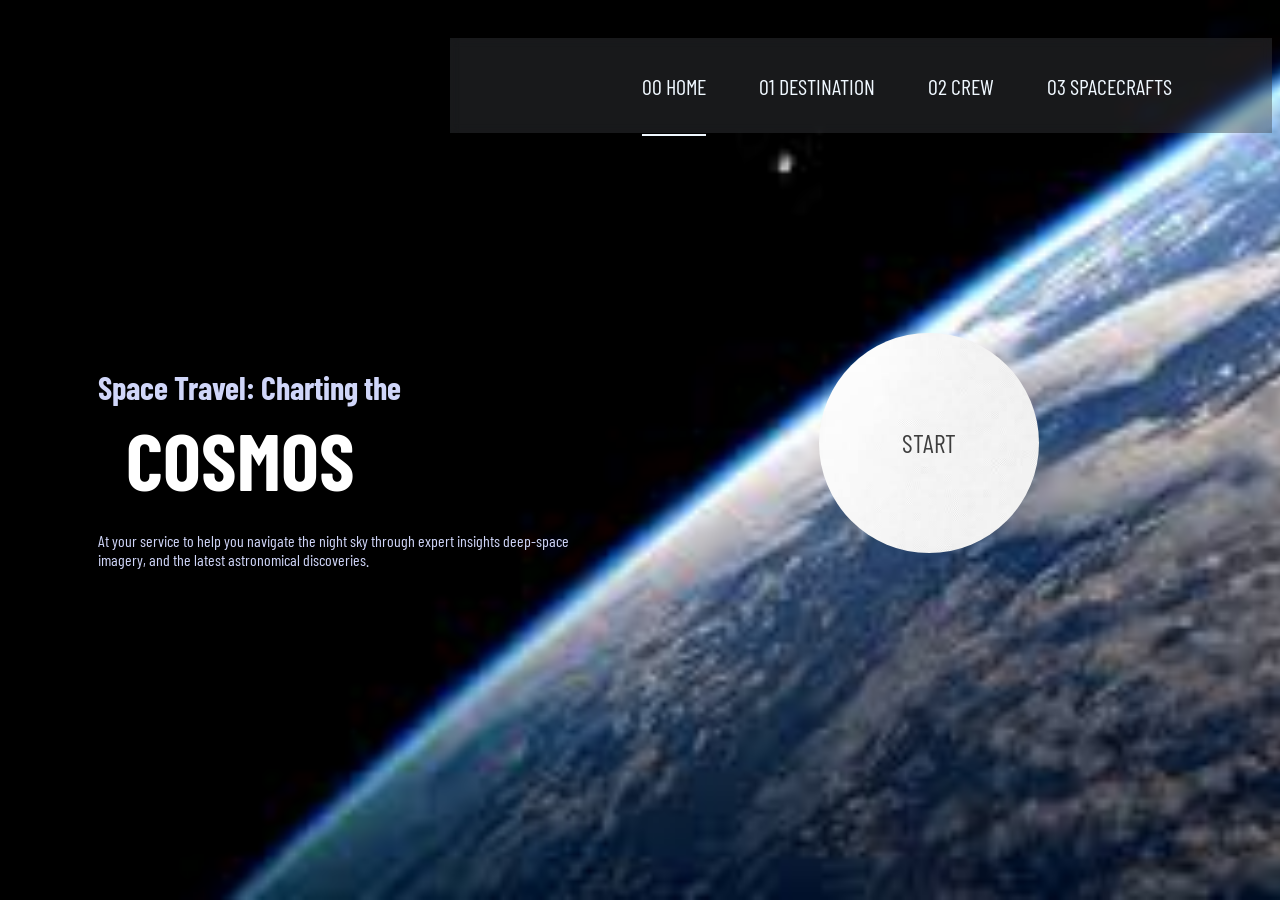
<file: index.html>
<!DOCTYPE html>
<html lang="en">

<head>
    <link rel="preconnect" href="https://fonts.googleapis.com">
    <link rel="preconnect" href="https://fonts.gstatic.com" crossorigin>
    <link
        href="https://fonts.googleapis.com/css2?family=Barlow+Condensed:ital,wght@0,100;0,200;0,300;0,400;0,500;0,600;0,700;0,800;0,900;1,100;1,200;1,300;1,400;1,500;1,600;1,700;1,800;1,900&display=swap"
        rel="stylesheet">
    <link rel="stylesheet" href="zstyle.css">
    <meta charset="UTF-8">
    <meta name="viewport" content="width=device-width, initial-scale=1.0">
    <title>Space Exploration</title>
</head>

<body id="home">
    <nav>
        <div id="links">
            <a href="index.html" class="active">00 HOME</a>
            <a href="destination.html">01 DESTINATION</a>
            <a href="crew.html">02 CREW</a>
            <a href="vehicle.html">03 SPACECRAFTS</a><br>
            <p id="forbg">&nbsp;&nbsp;&nbsp;&nbsp;&nbsp;&nbsp;</p>
        </div>
    </nav>
    <div id="heading">
        <div id="TitleDesc">
            <h2 id="title">Space Travel: Charting the</h2>
            <h1 id="COSMOS">COSMOS</h1>
            <p id="desc">At your service to help you navigate the night sky through expert insights
                deep-space<br> imagery, and the latest astronomical discoveries.</p>
        </div>
        <button type="button" id="Explore">START</button>
    </div>

    <script src="index.js"></script>
</body>

</html>
</file>
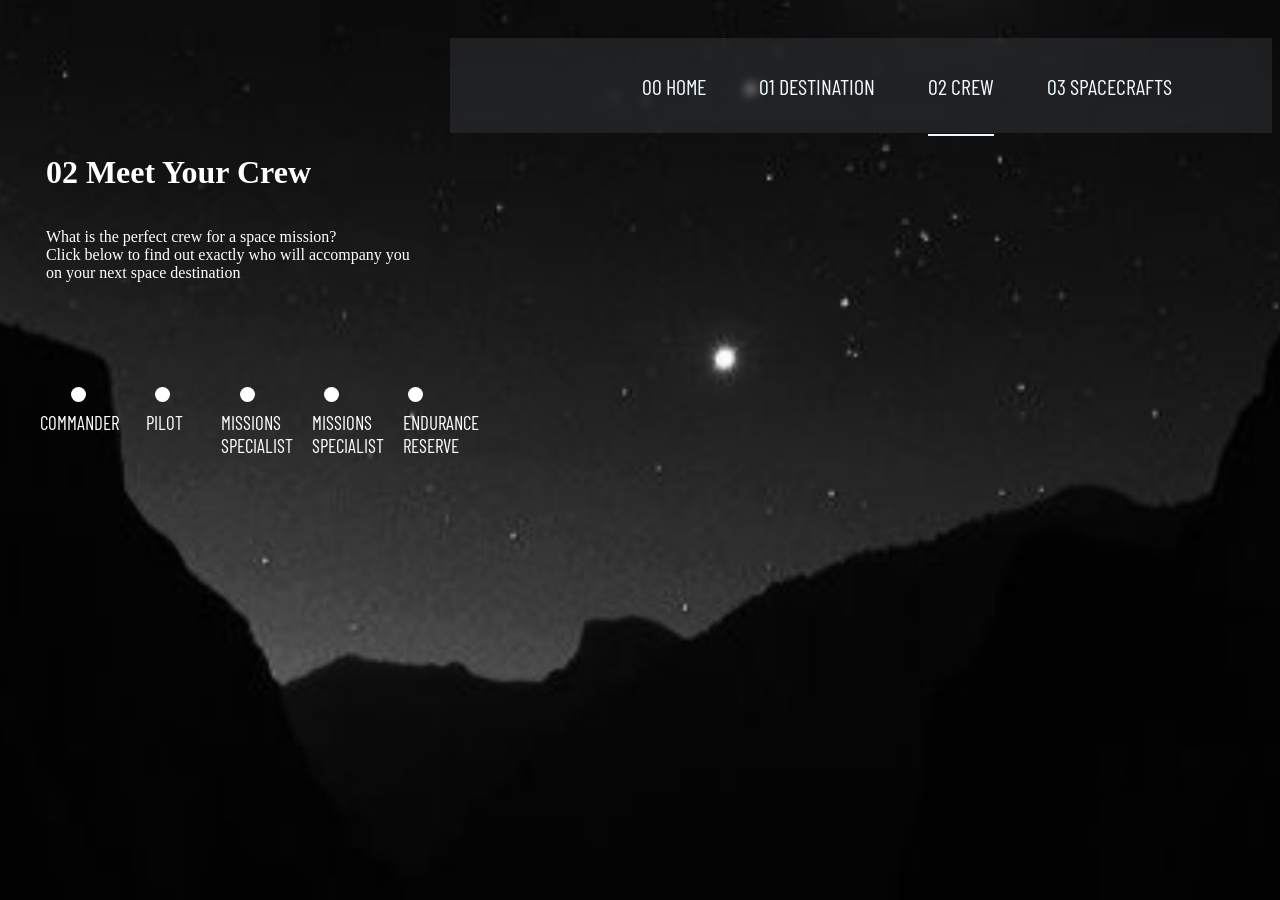
<file: crew.html>
<!DOCTYPE html>
<html lang="en">

<head>
    <link rel="preconnect" href="https://fonts.googleapis.com">
    <link rel="preconnect" href="https://fonts.gstatic.com" crossorigin>
    <link
        href="https://fonts.googleapis.com/css2?family=Barlow+Condensed:ital,wght@0,100;0,200;0,300;0,400;0,500;0,600;0,700;0,800;0,900;1,100;1,200;1,300;1,400;1,500;1,600;1,700;1,800;1,900&display=swap"
        rel="stylesheet">
    <link rel="stylesheet" href="zstyle.css">
    <meta charset="UTF-8">
    <meta name="viewport" content="width=device-width, initial-scale=1.0">
    <title>CREW</title>
</head>

<body id="crewpage">
    <nav>
        <div id="links">
            <a href="index.html">00 HOME</a>
            <a href="destination.html">01 DESTINATION</a>
            <a href="crew.html" class="active">02 CREW</a>
            <a href="vehicle.html">03 SPACECRAFTS</a>
        </div>
    </nav>
    <div id="Members">
        <div id="meeter">
            <h1>02 Meet Your Crew </h1>
            <p>What is the perfect crew for a space mission?<br>Click below to find out exactly who will accompany
                you<br>on your next
                space destination</p>
        </div>
        <div id="CommanderInfo" hidden>
            <div class="Information">
                <h1 class="crewhead">Commander</h1>
                <h3>Reid Wiseman</h3>
                <p>A US Navy veteran with 27 years of experience and a former Flight Engineer on the ISS.<br> He
                    brings
                    the
                    high-level executive decision-making needed for deep-space autonomous operations.</p>
            </div>
            <img src="images/Reid Wiseman.png" alt="image of Reid Wiseman">
        </div>
        <div id="PilotInfo" hidden>
            <div class="Information">
                <h1 class="crewhead">Pilot</h1>
                <h3>Victor Glover</h3>
                <p>The first person of colour assigned to a lunar mission. He previously piloted SpaceX<br>Crew-1
                    and
                    holds
                    three master's degrees, specializing in flight systems and engineering.</p>
            </div>
            <img src="images/Victor Glover.png" alt="image of Victor Glover">
        </div>
        <div id="MissionSpecialist1Info" hidden>
            <div class="Information">
                <h1 class="crewhead">Mission Specialist</h1>
                <h3>Christina Koch</h3>
                <p>The first woman assigned to a lunar mission. She holds the record for the longest single<br>
                    spaceflight
                    by a woman (328 days) and has conducted six spacewalks, providing unmatched<br> long-duration
                    endurance
                    expertise.</p>
            </div>
            <img src="images/Christina Koch.png" alt="image of Christina Koch">
        </div>
        <div id="MissionSpecialist2Info" hidden>
            <div class="Information">
                <h1 class="crewhead">Mission Specialist</h1>
                <h3>Jeremy Hansen</h3>
                <p>A Canadian Space Agency (CSA) astronaut and former fighter pilot. He was the first<br>Canadian to
                    lead an
                    entire NASA astronaut training class, making him an expert in team<br> cohesion and
                    international diplomacy.</p>
            </div>
            <img src="images/Jeremy Hansen.png" alt="image of Jeremy Hansen">
        </div>
        <div id="EnduranceReserveInfo" hidden>
            <div class="Information">
                <h1 class="crewhead">Endurance Reserve</h1>
                <h3>Peggy Whitson</h3>
                <p>Now a commercial astronaut with Axiom Space, she holds the US record for most<br> cumulative days
                    in
                    space (over 675 days). She is the gold standard for maintaining a spacecraft over<br> years of
                    use.
                </p>
            </div>
            <img src="images/Peggy Whitson.png" alt="image of Peggy Whitson">
        </div>
        <button type="button" class="arrow right" hidden></button>
    </div>
    <div id="Crew">
        <div id="inputs">
            <input type="radio" name="crewms" id="Commander" class="CrewMembers">
            <input type="radio" name="crewms" id="Pilot" class="CrewMembers">
            <input type="radio" name="crewms" id="MissionSpecialist1" class="CrewMembers">
            <input type="radio" name="crewms" id="MissionSpecialist2" class="CrewMembers">
            <input type="radio" name="crewms" id="Endurancereserve" class="CrewMembers"><br>
        </div>
        <div id="labels">
            <label for="Commander" class="crewlabels" id="commanderlabel">COMMANDER</label>
            <label for="Pilot" class="crewlabels" id="pilotlabel">PILOT</label>
            <label for="MissionSpecialist1" class="crewlabels" id="ms1label">MISSIONS<br>SPECIALIST</label>
            <label for="MissionSpecialist2" class="crewlabels" id="ms2label">MISSIONS<br>SPECIALIST</label>
            <label for="Endurancereserve" class="crewlabels" id="erlabel">ENDURANCE<br>RESERVE</label>
        </div>
    </div>
    <script src="crew.js"></script>
</body>

</html>
</file>
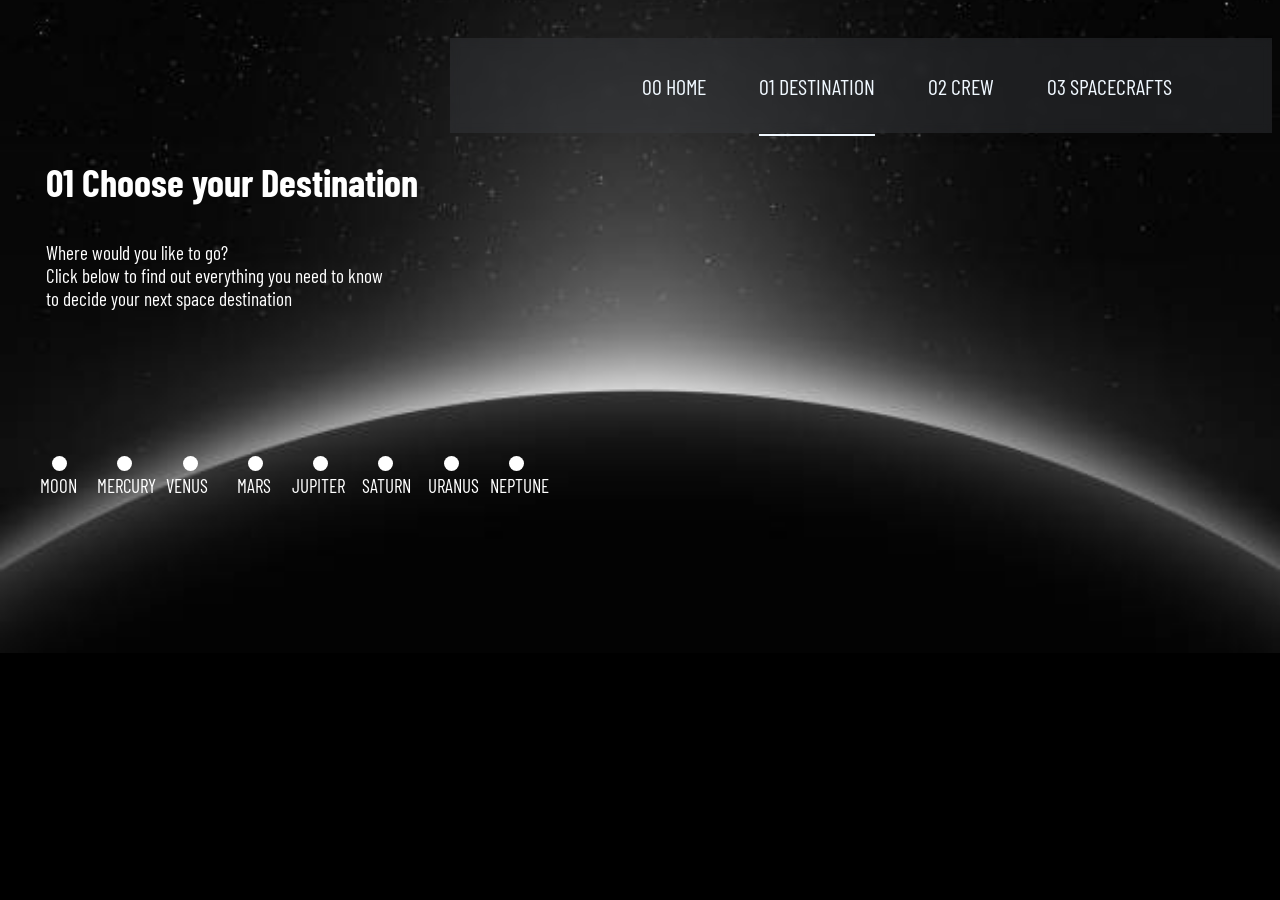
<file: destination.html>
<!DOCTYPE html>
<html lang="en">

<head>
    <link rel="preconnect" href="https://fonts.googleapis.com">
    <link rel="preconnect" href="https://fonts.gstatic.com" crossorigin>
    <link
        href="https://fonts.googleapis.com/css2?family=Barlow+Condensed:ital,wght@0,100;0,200;0,300;0,400;0,500;0,600;0,700;0,800;0,900;1,100;1,200;1,300;1,400;1,500;1,600;1,700;1,800;1,900&display=swap"
        rel="stylesheet">
    <link rel="stylesheet" href="zstyle.css">
    <meta charset="UTF-8">
    <meta name="viewport" content="width=device-width, initial-scale=1.0">
    <title>DESTINATION</title>
</head>

<body id="destpage">
    <nav>
        <div id="links">
            <a href="index.html">00 HOME</a>
            <a href="destination.html" class="active">01 DESTINATION</a>
            <a href="crew.html">02 CREW</a>
            <a href="vehicle.html">03 SPACECRAFTS</a>
        </div>
    </nav>
    <div id="planets">
        <div id="chooser">
            <h1>01 Choose your Destination</h1>
            <p>Where would you like to go?<br>Click below to find out everything you need to know<br>to decide your next
                space destination</p>

        </div>
        <div id="MoonInfo" hidden>
            <div class="info">
                <h1 class="desthead">MOON</h1>
                <p>A vast, airless desert of charcoal-gray dust and ancient volcanic plains. Beyond its familiar<br>
                    glow, it holds a history of cosmic violence and serves as a vital anchor for life on our own planet.
                </p>
                <div class="v">
                    <div class="d">
                        <p>DISTANCE FROM EARTH</p>
                        <h3>384,400 KM</h3>
                    </div>
                    <div class="t">
                        <p>ESTIMATED TRAVEL TIME</p>
                        <h3>3 DAYS</h3>
                    </div>
                </div>
            </div>
            <img src="images/moon.jpg" alt="image of moon">
        </div>
        <div id="MercuryInfo" hidden>
            <div class="info">
                <h1 class="desthead">MERCURY</h1>
                <p>the smallest planet in our solar system and the closest to the Sun, earning it a reputation as a<br>
                    world of
                    extreme contradictions. It is a desolate, crater-scarred rock that looks remarkably<br> like Earth's
                    Moon
                    but hides a heavy, iron-rich interior.</p>
                <div class="v">
                    <div class="d">
                        <p>DISTANCE FROM EARTH</p>
                        <h3>91,700,000 KM</h3>
                    </div>
                    <div class="t">
                        <p>ESTIMATED TRAVEL TIME</p>
                        <h3>1260 days</h3>
                    </div>
                </div>
            </div>
            <img src="images/mercury.jpg" alt="image of mercury">
        </div>
        <div id="VenusInfo" hidden>
            <div class="info">
                <h1 class="desthead">VENUS</h1>
                <p>Earth’s Evil Twin. A world where the greenhouse effect has run wild, creating a hellish<br> landscape
                    that is the hottest place in the solar system. While it’s similar to Earth in size<br> and
                    structure,
                    its personality is purely toxic.</p>
                <div class="v">
                    <div class="d">
                        <p>DISTANCE FROM EARTH</p>
                        <h3>41,000,000 KM</h3>
                    </div>
                    <div class="t">
                        <p>ESTIMATED TRAVEL TIME</p>
                        <h3>109 DAYS</h3>
                    </div>
                </div>
            </div>
            <img src="images/venus.jpg" alt="image of venus">
        </div>
        <div id="MarsInfo" hidden>
            <div class="info">
                <h1 class="desthead">MARS</h1>
                <p>The Red Planet. A cold, desert world of rust-hued dust and ancient secrets. Despite its
                    barren<br>
                    appearance
                    today, recent discoveries as of 2026 suggest it was once a much more Earth-like world<br> with
                    tropical
                    rainfall and massive oceans.</p>
                <div class="v">
                    <div class="d">
                        <p>DISTANCE FROM EARTH</p>
                        <h3>225,000,000 KM</h3>
                    </div>
                    <div class="t">
                        <p>ESTIMATED TRAVEL TIME</p>
                        <h3>175 DAYS</h3>
                    </div>
                </div>
            </div>
            <img src="images/mars.jpeg" alt="image of mars">
        </div>
        <div id="JupiterInfo" hidden>
            <div class="info">
                <h1 class="desthead">JUPITER</h1>
                <p>The "King of the Planets," a gargantuan gas giant so massive that it could contain more than<br>
                    1,300
                    Earths. It is not just a planet, but a miniature solar system with 95 moons and a<br> complex,
                    high-energy environment.</p>
                <div class="v">
                    <div class="d">
                        <p>DISTANCE FROM EARTH</p>
                        <h3>778,000,000 KM</h3>
                    </div>
                    <div class="t">
                        <p>ESTIMATED TRAVEL TIME</p>
                        <h3>1,795 DAYS</h3>
                    </div>
                </div>
            </div>
            <img src="images/jupiter.jpeg" alt="image of jupiter">
        </div>
        <div id="SaturnInfo" hidden>
            <div class="info">
                <h1 class="desthead">SATURN</h1>
                <p>The "Jewel of the Solar System," famous for its dazzling rings and a density so low that the
                    entire<br>
                    planet would float in a giant bathtub. While Jupiter is the King, Saturn is the artist,
                    defined<br>
                    by
                    its
                    complex beauty and strange atmospheric phenomena.</p>
                <div class="v">
                    <div class="d">
                        <p>DISTANCE FROM EARTH</p>
                        <h3>1,670,000,000 KM</h3>
                    </div>
                    <div class="t">
                        <p>ESTIMATED TRAVEL TIME</p>
                        <h3>2008 DAYS</h3>
                    </div>
                </div>
            </div>
            <img src="images/saturn.png" alt="image of saturn">
        </div>
        <div id="UranusInfo" hidden>
            <div class="info">
                <h1 class="desthead">URANUS</h1>
                <p>The solar system’s "Sideways Planet"—a pale cyan ice giant that refuses to follow the rules of
                    orbital<br>
                    mechanics. Long dismissed as a boring cue ball, recent observations as of 2026 have revealed
                    it<br>
                    to
                    be a
                    dynamic, storm-tossed world that smells distinctly like rotten eggs.</p>
                <div class="v">
                    <div class="d">
                        <p>DISTANCE FROM EARTH</p>
                        <h3>2,900,000,000 KM</h3>
                    </div>
                    <div class="t">
                        <p>ESTIMATED TRAVEL TIME</p>
                        <h3>4018 DAYS</h3>
                    </div>
                </div>
            </div>
            <img src="images/uranus.jpeg" alt="image of uranus">
        </div>
        <div id="NeptuneInfo" hidden>
            <div class="info">
                <h1 class="desthead">NEPTUNE</h1>
                <p>Neptune is the solar system’s "Sentinel of the Abyss," the heavy-hitting enforcer patrolling
                    the<br>
                    outer
                    docks. It leans on the Kuiper Belt with massive gravity, making sure icy "planet-killers"
                    stay<br>
                    in
                    line
                    or get tossed out into the cold. Think of it as Earth's distant muscle—if a stray comet<br>
                    tries to
                    move in
                    on our territory, Neptune is the one who makes sure it never reaches the front door.</p>
                <div class="v">
                    <div class="d">
                        <p>DISTANCE FROM EARTH</p>
                        <h3>4,500,000,000 KM</h3>
                    </div>
                    <div class="t">
                        <p>ESTIMATED TRAVEL TIME</p>
                        <h3>4745 DAYS</h3>
                    </div>
                </div>
            </div>
            <img src="images/neptune.jpeg" alt="image of mars">
        </div>
        <button type="button" class="arrow right" hidden></button>
    </div>
    <footer>
        <div id="Destinations">
            <input type="radio" name="options" id="Moon" class="Destinations">
            <input type="radio" name="options" id="Mercury" class="Destinations">
            <input type="radio" name="options" id="Venus" class="Destinations">
            <input type="radio" name="options" id="Mars" class="Destinations">
            <input type="radio" name="options" id="Jupiter" class="Destinations">
            <input type="radio" name="options" id="Saturn" class="Destinations">
            <input type="radio" name="options" id="Uranus" class="Destinations">
            <input type="radio" name="options" id="Neptune" class="Destinations"><br>
            <label for="Moon" class="destinationlabels" id="moonlabel">MOON</label>
            <label for="Mercury" class="destinationlabels" id="mercurylabel">MERCURY</label>
            <label for="Venus" class="destinationlabels" id="venuslabel">VENUS</label>
            <label for="Mars" class="destinationlabels" id="marslabel">MARS</label>
            <label for="Jupiter" class="destinationlabels" id="jupiterlabel">JUPITER</label>
            <label for="Saturn" class="destinationlabels" id="saturnlabel">SATURN</label>
            <label for="Uranus" class="destinationlabels" id="uranuslabel">URANUS</label>
            <label for="Neptune" class="destinationlabels" id="neptunelabel">NEPTUNE</label>
        </div>
    </footer>
    <script src="destination.js"></script>
</body>

</html>
</file>
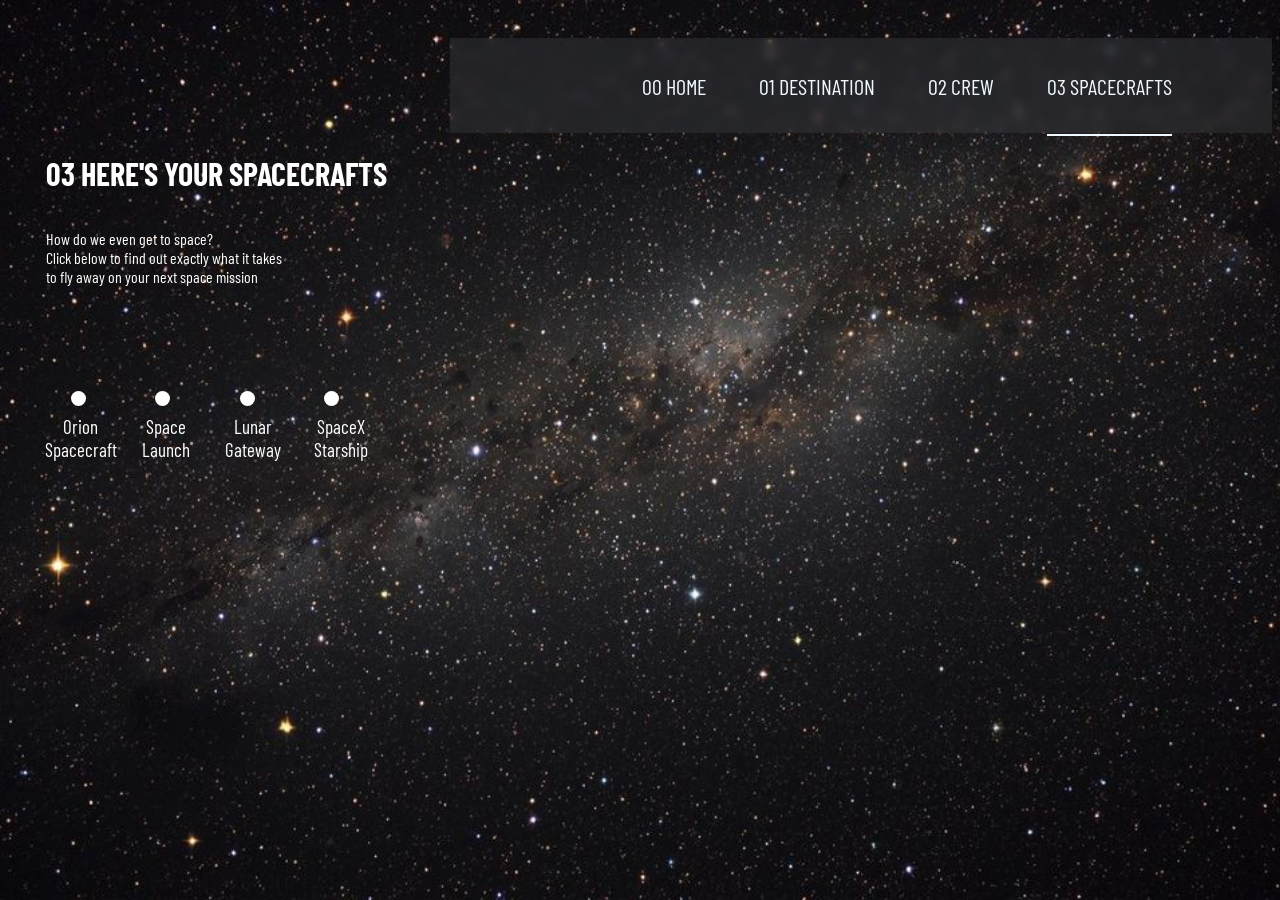
<file: vehicle.html>
<!DOCTYPE html>
<html lang="en">

<head>
    <link rel="preconnect" href="https://fonts.googleapis.com">
    <link rel="preconnect" href="https://fonts.gstatic.com" crossorigin>
    <link
        href="https://fonts.googleapis.com/css2?family=Barlow+Condensed:ital,wght@0,100;0,200;0,300;0,400;0,500;0,600;0,700;0,800;0,900;1,100;1,200;1,300;1,400;1,500;1,600;1,700;1,800;1,900&display=swap"
        rel="stylesheet">
    <link rel="stylesheet" href="zstyle.css">
    <meta charset="UTF-8">
    <meta name="viewport" content="width=device-width, initial-scale=1.0">
    <title>SPACECRAFTS</title>
</head>

<body id="vehiclepage">
    <nav>
        <div id="links">
            <a href="index.html">00 HOME</a>
            <a href="destination.html">01 DESTINATION</a>
            <a href="crew.html">02 CREW</a>
            <a href="vehicle.html" class="active">03 SPACECRAFTS</a>
        </div>
    </nav>
    <div id="Spacecrafts">
        <div id="shower">
            <h1>03 HERE'S YOUR SPACECRAFTS </h1>
            <p>How do we even get to space?<br>Click below to find out exactly what it takes<br>to fly away on your next
                space mission</p>
        </div>
        <div id="OrionInfo" hidden>
            <div class="inform">
                <h1 class="vehead">The Command Vehicle</h1>
                <h3>Orion Spacecraft</h3>
                <p>The lifeboat for the crew. It’s a rugged capsule designed by NASA to sustain four<br> astronauts for
                    21
                    days in deep space. It features a heavy-duty heat shield and a European Service<br> Module for power
                    and
                    air.</p>
            </div>
            <img src="images/orion.jpeg" alt="image of Orion">
        </div>
        <div id="SLSInfo" hidden>
            <div class="inform">
                <h1 class="vehead">The Heavy Lifter</h1>
                <h3>Space Launch System</h3>
                <p>The "muscle." This is NASA’s massive rocket that provides 8.8 million pounds of <br>thrust. Its only
                    job
                    is to push the Orion capsule out of Earth’s gravity and onto a path toward the Moon.</p>
            </div>
            <img src="images/SLS.jpeg" alt="image of SLS">
        </div>
        <div id="LunarGetawayInfo" hidden>
            <div class="inform">
                <h1 class="vehead">Future Base Camp</h1>
                <h3>The Lunar Getaway</h3>
                <p>The "outpost." A small international space station orbiting the Moon. It acts as a<br> permanent hub
                    where astronauts can park their spacecraft, switch to a lander, or conduct long-term<br> science
                    experiments.</p>
            </div>
            <img src="images/LunarGetaway.jpeg" alt="image of Lunar Getaway">
        </div>
        <div id="SpaceXInfo" hidden>
            <div class="inform">
                <h1 class="vehead">The Landing Option</h1>
                <h3>SpaceX Starship HLS</h3>
                <p>The "heavy lifter." A fully reusable, massive ship built by SpaceX for cargo and dozens<br> of
                    passengers. NASA will use a specialized version to land humans on the lunar surface, while<br>
                    SpaceX
                    intends it for future Mars colonies.</p>
            </div>
            <img src="images/spaceX.jpeg" alt="image of Space X">
        </div>
    </div>
    <div>
        <div id="Radios">
            <div id="Vehicles">
                <div id="inputs">
                    <input type="radio" name="vehs" id="Orion" class="Vehicles">
                    <input type="radio" name="vehs" id="SLS" class="Vehicles">
                    <input type="radio" name="vehs" id="LunarGetaway" class="Vehicles">
                    <input type="radio" name="vehs" id="SpaceX" class="Vehicles">
                </div>
                <div id="labels">
                    <label for="Orion" id="forOrion">Orion<br>Spacecraft</label>
                    <label for="SLS" id="forSLS">Space<br>Launch</label>
                    <label for="LunarGetaway" id="forLG">Lunar<br>Gateway</label>
                    <label for="SpaceX" id="forSX">SpaceX<br>Starship</label>
                </div>
            </div>
        </div>
    </div>

    <script src="vehicle.js"></script>

</body>

</html>
</file>
<file: zstyle.css>
[hidden] {
    display: none !important;
}

#home {
    background-image: url("images/actualbg.jpeg");
    background-color: black;
    color: white;
    background-repeat: no-repeat;
    background-size: cover;
    background-position: center;
    background-attachment: fixed;
    font-family: "Barlow Condensed", serif !important;
}

#links {
    padding-left: 50px;
    padding-top: 35px;
    padding-right: 50px;
    backdrop-filter: blur(5px);
    margin-bottom: 0%;
    height: 60px;
}

a {
    color: aliceblue;
    text-decoration: none;
    font-size: 22px;
    margin-right: 30px;
    padding-right: 20px;
    font-family: "Barlow Condensed", serif !important;
}

a:hover {
    text-decoration: solid underline;
    text-underline-offset: 170%;
}

nav {
    text-align: right;
    margin-top: 3%;
    margin-right: 0%;
    background-color: rgba(57, 59, 64, 0.425);
    margin-left: 35%;
    height: 95px;
    width: 65%;
}

#heading {
    margin-left: 50px;
    display: flex !important;
    gap: 250px;
    margin-top: 0px;
    font-family: "Barlow Condensed", serif !important;
}


#title {
    margin-top: 50%;
    font-family: "Barlow Condensed", serif !important;
    font-size: 200%;
    margin-bottom: 0px;
    color: rgb(208, 214, 249);
}

#Explore {
    margin-top: 200px;
    background-image: URL("images/white.jpeg");
    background-repeat: no-repeat;
    background-size: cover;
    height: 220px;
    aspect-ratio: 1/1;
    border-radius: 50%;
    color: rgba(0, 0, 0, 0.75);
    text-align: center;
    border: none;
    font-size: 160%;
    outline: 60px solid transparent;
    transition: outline-color 0.4s ease-in-out;
    font-family: "Barlow Condensed", serif !important;
}

#Explore:hover {
    outline-color: black;
}

#TitleDesc {
    margin-left: 40px;
}

#COSMOS {
    margin-top: 5px;
    margin-left: 6%;
    font-size: 500%;
    margin-bottom: 5%;
}

#desc {
    margin-top: 0px;
    font-size: 100%;
    color: rgb(208, 214, 249);
}

.active {
    text-decoration: underline;
    text-underline-offset: 170%;
}

#destpage {
    background-color: rgb(0, 0, 0);
    background-image: url(images/spacefordest.jpg);
    background-repeat: no-repeat;
    background-position: center;
    background-size: cover;
    font-family: "Barlow Condensed", serif !important;
}

.Destinations {
    margin-top: 10%;
    margin-left: 3.5%;
}

input[type="radio"] {
    appearance: none;
    -webkit-appearance: none;
    width: 15px;
    height: 15px;
    border-radius: 50%;
    background-color: white;
    cursor: pointer;
    outline: none;
}

input[type="radio"]:checked {
    background-color: rgb(174, 174, 174);
    outline: none;
}

.destinationlabels {
    color: white;
    font-size: 19px;
    font-family: "Barlow Condensed", serif !important;
}

#moonlabel {
    margin-left: 2.5%;
    margin-right: 0%;
}

#mercurylabel {
    margin-left: 1.35%;
    margin-right: 0%;
}

#venuslabel {
    margin-left: 0.6%;
    margin-right: 0%;
}

#marslabel {
    margin-left: 2%;
    margin-right: 0%;
}

#jupiterlabel {
    margin-left: 1.5%;
    margin-right: 0%;
}

#saturnlabel {
    margin-left: 1.1%;
    margin-right: 0%;
}

#uranuslabel {
    margin-left: 1.1%;
    margin-right: 0%;
}

#neptunelabel {
    margin-left: 0.6%;
    margin-right: 0%;
}

#MoonInfo {
    display: flex;
    color: white;
    margin-top: 8%;
    margin-bottom: 0%;
    margin-left: 3.5%;
    gap: 20%;
}

#MoonInfo img {
    height: 250px;
    width: 250px;
    object-fit: cover;
    object-position: center;
    border-radius: 100%;
}

.desthead {
    font-size: 50px;
    margin-right: 30%;
    color: white;
    margin-bottom: 0%;
}

.info {
    color: white;
}

#MercuryInfo {
    display: flex;
    color: white;
    margin-top: 6.8%;
    margin-bottom: 0%;
    margin-left: 3.5%;
    gap: 21%;
}

#MercuryInfo img {
    height: 250px;
    width: 250px;
    object-fit: cover;
    object-position: center;
    border-radius: 100%;
}

#VenusInfo {
    display: flex;
    color: white;
    margin-top: 6.88%;
    margin-bottom: 0%;
    margin-left: 3.5%;
    gap: 24%;
}

#VenusInfo img {
    height: 250px;
    width: 250px;
    object-fit: cover;
    object-position: center;
    border-radius: 100%;
}

#MarsInfo {
    display: flex;
    color: white;
    margin-top: 6.68%;
    margin-bottom: 0%;
    margin-left: 3.5%;
    gap: 18%;
}

#MarsInfo img {
    height: 250px;
    width: 250px;
    object-fit: cover;
    object-position: center;
    border-radius: 100%;
}

#JupiterInfo {
    display: flex;
    color: white;
    margin-top: 6.8%;
    margin-bottom: 0%;
    margin-left: 3.5%;
    gap: 21%;
}

#JupiterInfo img {
    height: 250px;
    width: 250px;
    object-fit: cover;
    object-position: center;
    border-radius: 100%;
}

#SaturnInfo {
    display: flex;
    color: white;
    margin-top: 6.75%;
    margin-bottom: 0%;
    margin-left: 3.5%;
    gap: 7%;
}

#SaturnInfo img {
    width: 450px;
    height: auto;
    opacity: 100%;
    margin-bottom: 2.65%;
}

#UranusInfo {
    display: flex;
    color: white;
    margin-top: 6.68%;
    margin-bottom: 0%;
    margin-left: 3.5%;
    gap: 19%;
}

#UranusInfo img {
    height: 250px;
    width: 250px;
    object-fit: cover;
    object-position: center;
    border-radius: 100%;
}

#NeptuneInfo {
    display: flex;
    color: white;
    margin-top: 5.17%;
    margin-bottom: 0%;
    margin-left: 3.5%;
    gap: 19%;
}

#NeptuneInfo img {
    height: 250px;
    width: 250px;
    object-fit: cover;
    object-position: center;
    border-radius: 100%;
}

#chooser {
    font-size: larger;
    margin-left: 3%;
    margin-bottom: 0%;
    color: white;
    font-family: "Barlow Condensed", serif !important;
}

#chooser h1 {
    margin-bottom: 3%;
}

#crewpage {
    background-color: black;
    background-image: url(images/skybg.jpg);
    background-repeat: no-repeat;
    background-position: center;
    background-attachment: fixed;
    background-size: cover;
    font-family: "Barlow Condensed", serif !important;
}

#labels {
    display: flex;
    margin-top: 0.5%;
    font-size: 19px;
}

.CrewMembers {
    margin-top: 7%;
    margin-left: 5%
}

.crewlabels {
    color: white;
    font-size: 19px;
    font-family: "Barlow Condensed", serif !important;
}

#commanderlabel {
    margin-left: 2.5%;
}

#pilotlabel {
    margin-left: 2.2%;
}

#ms1label {
    margin-left: 3%;
}

#ms2label {
    margin-left: 1.5%;
}

#erlabel {
    margin-left: 1.5%;
}

#CommanderInfo {
    margin-top: 10%;
    margin-bottom: 0%;
    margin-left: 3.5%;
    display: flex;
    color: white;
    gap: 15%;
}

#CommanderInfo img {
    width: 200px;
    height: auto;
}

#Members h3 {
    margin-top: 0%;
    text-decoration-color: white;
    text-decoration: solid underline;
    text-underline-offset: 50%;
    margin-bottom: 3%;
}

#PilotInfo {
    margin-top: 10%;
    margin-bottom: 0%;
    margin-left: 3.5%;
    display: flex;
    color: white;
    gap: 21%;
}

#PilotInfo img {
    height: 244px;
    width: auto;
    margin-bottom: 0.5%;
}

#MissionSpecialist1Info {
    margin-top: 10%;
    margin-bottom: 0%;
    margin-left: 3.5%;
    display: flex;
    color: white;
    gap: 18%;
}

#MissionSpecialist1Info img {
    width: 200px;
    height: auto;
    max-height: 250px;
}

#MissionSpecialist2Info {
    margin-top: 10%;
    margin-bottom: 0%;
    margin-left: 3.5%;
    display: flex;
    color: white;
    gap: 10%;
}

#MissionSpecialist2Info img {
    width: 444px;
    height: auto;
}


#EnduranceReserveInfo {
    margin-top: 10%;
    margin-bottom: 0%;
    margin-left: 3.5%;
    display: flex;
    color: white;
    gap: 15%;
}

#EnduranceReserveInfo img {
    height: 250px;
    width: auto;
}

#meeter {
    margin-left: 3%;
    margin-bottom: 0%;
    color: white;
    font-family: Barlow, Verdana, Geneva, serif;
}

#meeter h1 {
    margin-bottom: 3%;
}

#vehiclepage {
    background-color: black;
    background-image: url(images/vebg.jpg);
    background-repeat: no-repeat;
    background-position: center;
    background-attachment: fixed;
    background-size: cover;
    font-family: "Barlow Condensed", serif !important;
}

#Vehicles label {
    color: white;
    font-size: 19px;
    font-family: "Barlow Condensed", serif !important;
    text-align: center;
}

#Vehicles input {
    margin-top: 7%;
    margin-left: 5%
}

#forOrion {
    margin-left: 2.9%;
}

#forSLS {
    margin-left: 2%;
}

#forLG {
    margin-left: 2.8%;
}

#forSX {
    margin-left: 2.6%;
}

#OrionInfo {
    display: flex;
    color: white;
    margin-top: 10%;
    margin-bottom: 0%;
    margin-left: 3.5%;
    gap: 13%;
}

#OrionInfo img {
    width: 300px;
    height: auto;
    object-fit: cover;
    object-position: center;
}

#Spacecrafts h3 {
    margin-top: 0%;
    text-decoration-color: white;
    text-decoration: solid underline;
    text-underline-offset: 50%;
    margin-bottom: 3%;
}

#SLSInfo {
    display: flex;
    color: white;
    margin-top: 10%;
    margin-bottom: 0%;
    margin-left: 3.5%;
    gap: 9.5%;
}

#SLSInfo img {
    width: 342px;
    height: auto;
    object-fit: cover;
    object-position: center;
}

#LunarGetawayInfo {
    display: flex;
    color: white;
    margin-top: 10%;
    margin-bottom: 0%;
    margin-left: 3.5%;
    gap: 12%;
}

#LunarGetawayInfo img {
    height: 150px;
    width: auto;
    object-position: center;
}

#SpaceXInfo {
    display: flex;
    color: white;
    margin-top: 10%;
    margin-bottom: 0%;
    margin-left: 3.5%;
    gap: 15%;
}

#SpaceXInfo img {
    height: 180px;
    width: auto;
    object-fit: cover;
    object-position: center;
}

#shower {
    margin-left: 3%;
    margin-bottom: 0%;
    color: white;
    font-family: "Barlow Condensed", serif !important;
}

#shower h1 {
    margin-bottom: 3%;
}

.v {
    margin-top: 4%;
    display: flex;
    gap: 5%;
    box-shadow: 0px -1px #FFFFFF;
}


.d h3 {
    margin-top: 0%;
}

.t h3 {
    margin-top: 0%;
}

.d p {
    margin-bottom: 2%;
}

.t p {
    margin-bottom: 2%;
}

.arrow {
    margin-top: 0%;
    margin-bottom: 0%;
    border: solid #ffffff;
    height: 20px;
    width: 20px;
    border-width: 0px 5px 5px 0px;
    display: inline-block;
    margin-left: 95%;
    padding: 15px;
    background-color: transparent;
    cursor: pointer;
}

.right {
    transform: rotate(-45deg);
    -webkit-transform: rotate(-45deg);
}

@media screen and (max-width: 450px) {
    html {
        width: 100% !important;
        height: 100% !important;
    }
    
    #home {
        margin: 0px;
        width: 100% !important;
        min-height: 100dvh !important;
        display: block !important;
    }

    #forbg {
        display: none;
    }
    
    #links {
        padding: 0px;
        padding-top: 20px;
        padding-left: 50px;
        margin: 0px;
        margin-right: 0px;
        gap: 0px;
        width: auto;
        display: grid;
        grid-template-columns: 1fr 1fr 1fr 1fr;
        align-content: center;
        justify-content: center;
    }
    
    #links a {
        font-size: 0.9rem;
        text-underline-offset: 3px;
        text-align: center;
    }
    
    nav {
        padding: 0px;
        margin: 0px;
        width: 100vw;
        
    }

    #heading {
        margin-left: 20px;
        margin-top: 0px;
        flex-direction: column;
        gap: 0px;
    }
    #title {
        margin-top: 20%;
        font-size: 2rem;
    }

    #TitleDesc{
        margin-left: 20px;
        font-size: 1rem;
        margin-top: 0px;
    }

    #COSMOS {
        margin-top: 1px;
        margin-left: 10%;
        font-size: 5rem;
        margin-bottom: 0px;
    }

    #desc {
        margin-top: 3px;
    }

     #Explore {
        margin-top: 150px;
        border-radius: 50%;
        height: 150px;
        width: 150px;
        outline: 50px solid black;
        margin-left: 100px;
    }

    #destpage {
        margin: 0px;
    }

    .Destinations {
        margin-top: 10%;
        margin-left: 21px;
    }

    .destinationlabels {
        font-size: 0.8rem;
        margin-left: 8px !important;
    }

    #Destinations {
        margin-left: 3%;
    }

    #moonlabel {
    margin-left: 4.5% !important;
    margin-right: 0%;
    }
    
    #mercurylabel {
    margin-left: 1.1% !important;
    margin-right: 0%;
    }

    #marslabel {
    margin-left: 3% !important;
    margin-right: 0%;
    }

    #saturnlabel {
    margin-left: 1.1% !important;
    margin-right: 0%;
    }

    #uranuslabel {
    margin-left: 1.5% !important;
    margin-right: 0%;
    }

    #neptunelabel {
    margin-left: 1% !important;
    margin-right: 0%;
    }

    #MoonInfo {
    display: flex;
    flex-direction: column;
    color: white;
    margin-top: 8%;
    margin-left: 3%;
    gap: 0%;
    font-size: 0.9rem !important;
    margin-right: 3%;
    }

    .desthead {
    font-size: 3rem;
    margin-right: 30%;
    color: white;
    margin-bottom: 0%;
    }

    .arrow {
    display: none;
    }

    #MoonInfo img {
        margin-bottom: 3.7%;
    }

    #MercuryInfo {
    display: flex;
    flex-direction: column;
    color: white;
    margin-top: 6.8%;
    margin-bottom: 0%;
    margin-left: 3.5%;
    margin-right: 3.5%;
    font-size: 0.9rem !important;
    }

    img {
    margin-top: 10%;
    margin-left: 25%;
    height: 150px !important;
    width: 150px !important;
    }
    
    #VenusInfo {
    display: flex;
    flex-direction: column;
    color: white;
    margin-top: 6.88%;
    margin-bottom: 0%;
    margin-left: 3.5%;
    font-size: 0.9rem !important;
    margin-right: 3.5%;    
    }

    #MarsInfo {
    display: flex;
    flex-direction: column;
    color: white;
    margin-top: 6.68%;
    margin-bottom: 0%;
    margin-left: 3.5%;
    font-size: 0.9rem !important;
    margin-right: 3.5%;   
    }
    
    #JupiterInfo {
    flex-direction: column;
    display: flex;
    color: white;
    margin-top: 6.8%;
    margin-bottom: 0%;
    margin-left: 3.5%;
    font-size: 0.9rem !important;
    margin-right: 3.5%;   
    }
    
    #SaturnInfo {
    display: flex;
    flex-direction: column;
    color: white;
    margin-top: 6.75%;
    margin-bottom: 0%;
    margin-left: 3.5%;
    font-size: 0.9rem !important;
    margin-right: 3.5%; 
    }

    #SaturnInfo img {
    width: 320px !important;
    height: auto;
    opacity: 100%;
    margin-left: 4%;
    margin-bottom: 0%;
    }

    #UranusInfo {
    display: flex;
    flex-direction: column;
    color: white;
    margin-top: 6.68%;
    margin-bottom: 0%;
    margin-left: 3.5%;
    font-size: 0.9rem !important;
    margin-right: 3.5%; 
    }

    #UranusInfo img {
        margin-top: 5%;
    }

    #NeptuneInfo {
    display: flex;
    flex-direction: column;
    color: white;
    margin-top: 5.17%;
    margin-bottom: 0%;
    margin-left: 3.5%;
    font-size: 0.9rem !important;
    margin-right: 3.5%; 
    }

    #NeptuneInfo img {
        margin-top: 0%;
        margin-bottom: -3.2%;
    }
}
</file>
